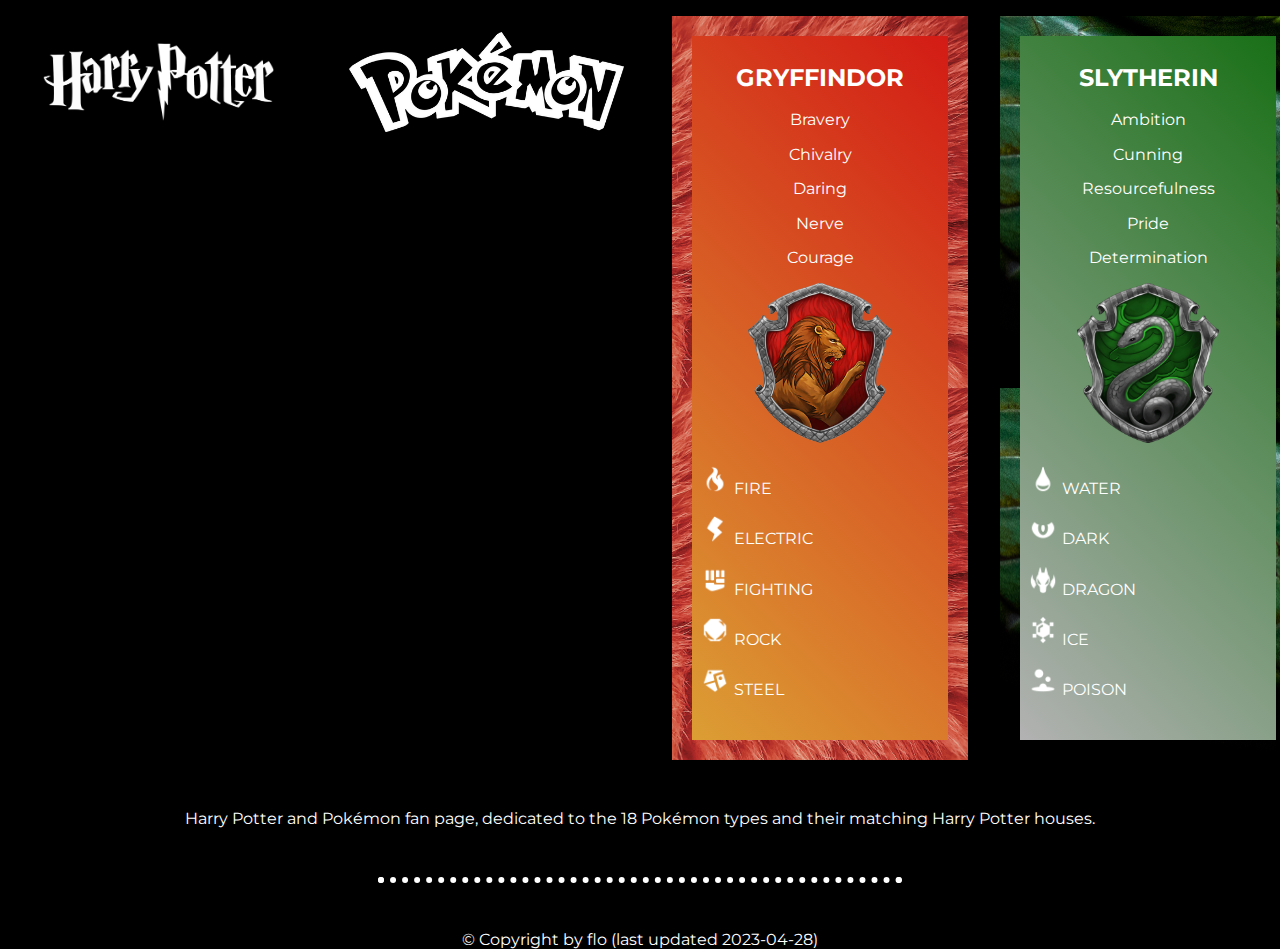
<file: index.html>
<!DOCTYPE html>
<html lang="en">

<head>
    <meta charset="UTF-8">
    <title>Harry Potter x Pokémon</title>
    <link rel="stylesheet" href="./normalize.css">
    <link rel="stylesheet" href="./styles.css">
    <link rel="icon" href="./assets/images/favicon.ico">
    <link rel="preconnect" href="https://fonts.googleapis.com">
    <link rel="preconnect" href="https://fonts.gstatic.com" crossorigin>
    <link href="https://fonts.googleapis.com/css2?family=Montserrat&display=swap" rel="stylesheet">
</head>

<body>
    <div class="flex-container">

        <div class="flex-item">
            <a href="https://www.wizardingworld.com/">
                <img class="logo-img" src="./assets/images/harry potter logo.png" alt="harry potter logo">
            </a>
        </div>

        <div class="flex-item">
            <a href="https://www.pokemon.com/us">
                <img class="logo-img" src="./assets/images/pokemon logo.png" alt="pokemon logo">
            </a>
        </div>

        <div class="flex-item">
            <div id="gryffindor" class="house">
                <h2>Gryffindor</h2>
                <div class="part1-housecharacteristics">
                    <p>Bravery</p>
                    <p>Chivalry</p>
                    <p>Daring</p>
                    <p>Nerve</p>
                    <p>Courage</p>
                </div>
                <div class="part2-housecrest">
                    <a href="https://www.wizardingworld.com/collections/gryffindor">
                        <img class="housecrest-img" src="./assets/images/gryffindor1.jpg" alt="gryffindor">
                    </a>
                </div>
                <div class="part3-pokemontypes">
                    <p><img class="pokemontype-img" src="./assets/images/type-fire.png" alt="">
                        Fire</p>
                    <p><img class="pokemontype-img" src="./assets/images/type-electric.png" alt="">
                        Electric</p>
                    <p><img class="pokemontype-img" src="./assets/images/type-fighting.png" alt="">
                        Fighting</p>
                    <p><img class="pokemontype-img" src="./assets/images/type-rock.png" alt="">
                        Rock</p>
                    <p><img class="pokemontype-img" src="./assets/images/type-steel.png" alt="">
                        Steel</p>
                </div>
            </div>
        </div>

        <div class="flex-item">
            <div id="slytherin" class="house">
                <h2>Slytherin</h2>
                <div class="part1-housecharacteristics">
                    <p>Ambition</p>
                    <p>Cunning</p>
                    <p>Resourcefulness</p>
                    <p>Pride</p>
                    <p>Determination</p>
                </div>
                <div class="part2-housecrest">
                    <a href="https://www.wizardingworld.com/collections/slytherin">
                        <img class="housecrest-img" src="./assets/images/slytherin1.jpg" alt="slytherin">
                    </a>
                </div>
                <div class="part3-pokemontypes">
                    <p><img class="pokemontype-img" src="./assets/images/type-water.png" alt="">
                        Water</p>
                    <p><img class="pokemontype-img" src="./assets/images/type-dark.png" alt="">
                        Dark</p>
                    <p><img class="pokemontype-img" src="./assets/images/type-dragon.png" alt="">
                        Dragon</p>
                    <p><img class="pokemontype-img" src="./assets/images/type-ice.png" alt="">
                        Ice</p>
                    <p><img class="pokemontype-img" src="./assets/images/type-poison.png" alt="">
                        Poison</p>
                </div>
            </div>
        </div>

        <div class="flex-item">
            <div id="ravenclaw" class="house">
                <h2>Ravenclaw</h2>
                <div class="part1-housecharacteristics">
                    <p>Wit</p>
                    <p>Learning</p>
                    <p>Wisdom</p>
                    <p>Intelligence</p>
                    <p>Creativity</p>
                </div>
                <div class="part2-housecrest">
                    <a href="https://www.wizardingworld.com/collections/ravenclaw">
                        <img class="housecrest-img" src="./assets/images/ravenclaw1.jpg" alt="ravenclaw">
                    </a>
                </div>
                <div class="part3-pokemontypes">
                    <p><img class="pokemontype-img" src="./assets/images/type-flying.png" alt="">
                        Flying</p>
                    <p><img class="pokemontype-img" src="./assets/images/type-fairy.png" alt="">
                        Fairy</p>
                    <p><img class="pokemontype-img" src="./assets/images/type-ghost.png" alt="">
                        Ghost</p>
                    <p><img class="pokemontype-img" src="./assets/images/type-psychic.png" alt="">
                        Psychic</p>
                    <p class="invisible"><img class="pokemontype-img" src="./assets/images/type-psychic.png" alt="">
                        Blank</p>
                </div>
            </div>
        </div>

        <div class="flex-item">
            <div id="hufflepuff" class="house">
                <h2>Hufflepuff</h2>
                <div class="part1-housecharacteristics">
                    <p>Loyalty</p>
                    <p>Hard-working</p>
                    <p>Just</p>
                    <p>Patience</p>
                    <p>Modesty</p>
                </div>
                <div class="part2-housecrest">
                    <a href="https://www.wizardingworld.com/collections/hufflepuff">
                        <img class="housecrest-img" src="./assets/images/hufflepuff1.jpg" alt="hufflepuff">
                    </a>
                </div>
                <div class="part3-pokemontypes">
                    <p><img class="pokemontype-img" src="./assets/images/type-ground.png" alt="">
                        Ground</p>
                    <p><img class="pokemontype-img" src="./assets/images/type-bug.png" alt="">
                        Bug</p>
                    <p><img class="pokemontype-img" src="./assets/images/type-grass.png" alt="">
                        Grass</p>
                    <p><img class="pokemontype-img" src="./assets/images/type-normal.png" alt="">
                        Normal</p>
                    <p class="invisible"><img class="pokemontype-img" src="./assets/images/type-normal.png" alt="">
                        Blank</p>
                </div>
            </div>
        </div>
        
    </div>






    </div>

    <br />
    <p>Harry Potter and Pokémon fan page, dedicated to the 18 Pokémon types and their matching Harry Potter houses.</p>
    <hr />
    <footer>
        © Copyright by flo (last updated 2023-04-28)
    </footer>
</body>

</html>
</file>
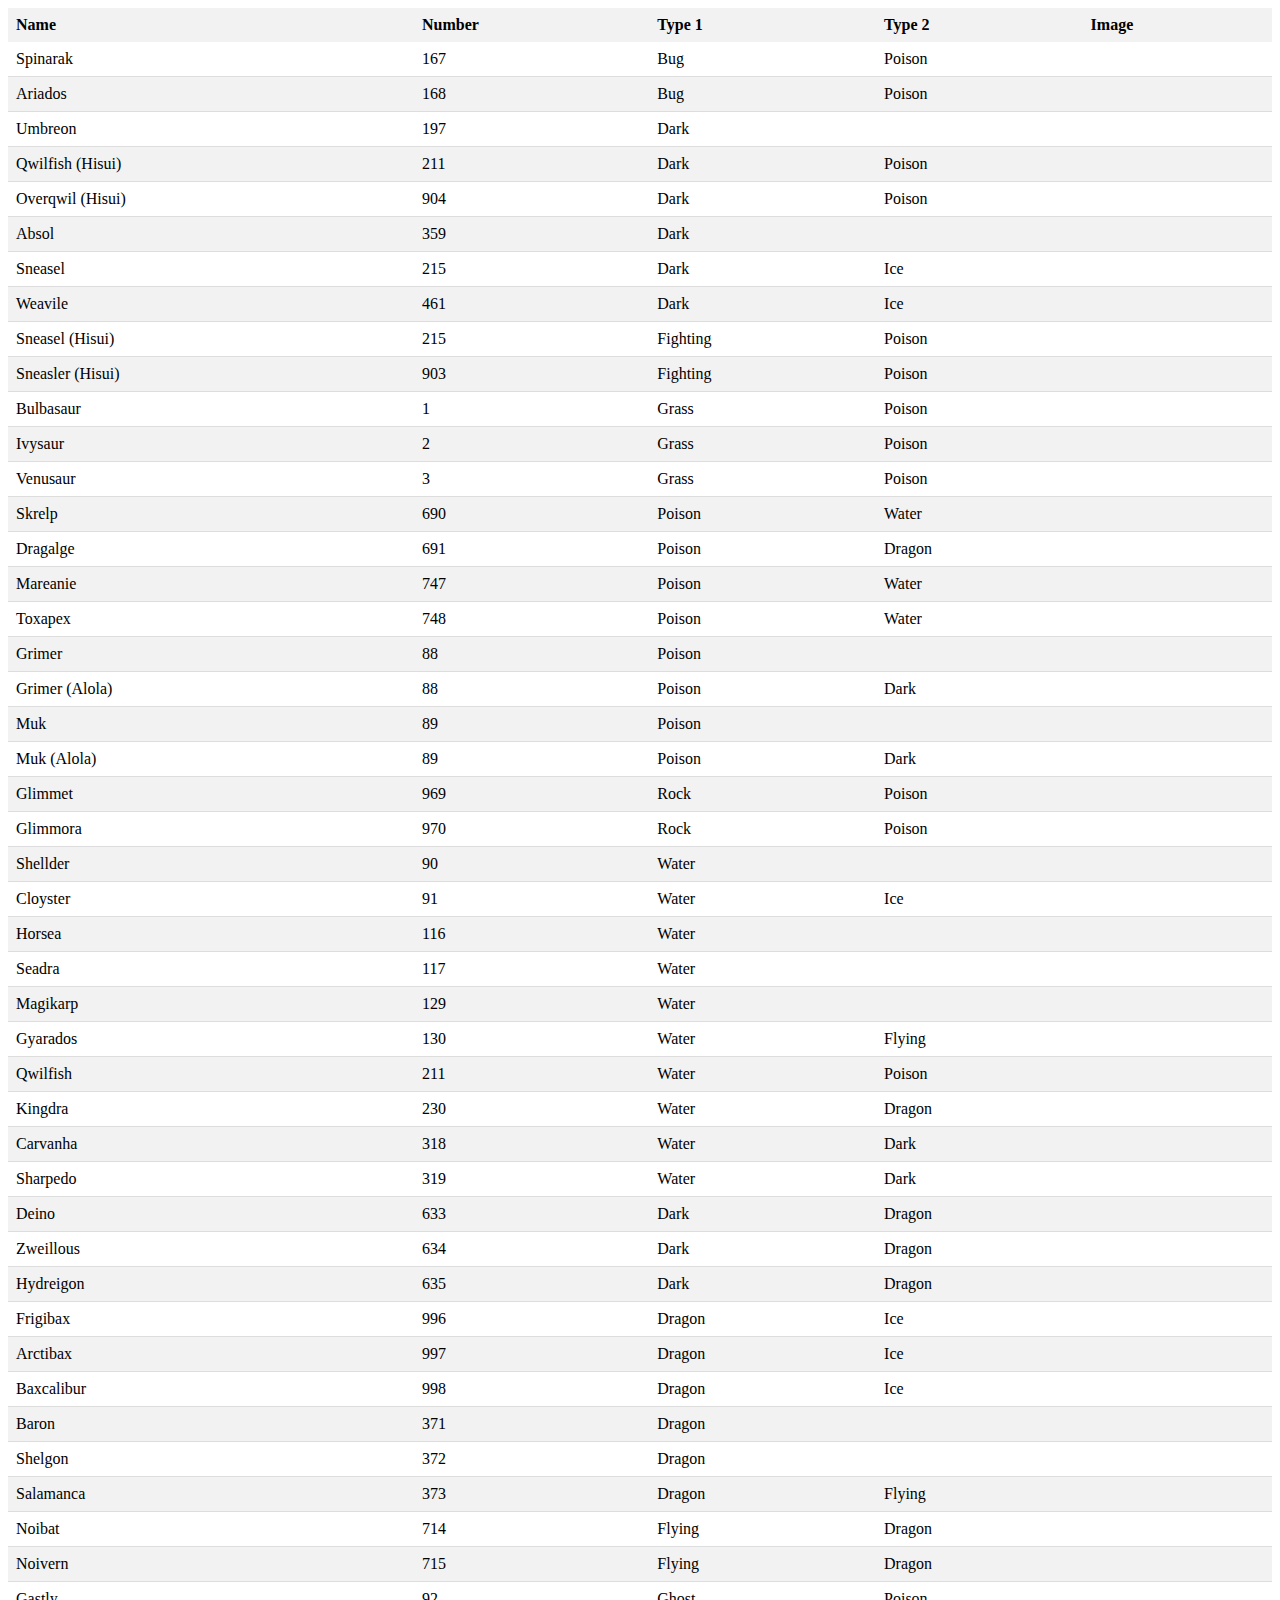
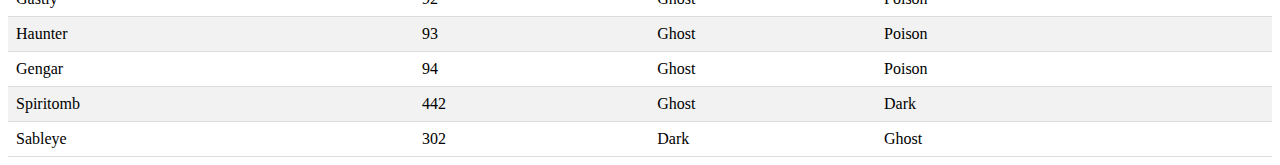
<file: public/slytherin.html>
<!DOCTYPE html>
<html lang="en">

<head>
    <meta charset="UTF-8">
    <title>Slytherin Pokémon</title>
    <style>
        /* Style the table */
        table {
            border-collapse: collapse;
            width: 100%;
        }

        /* Style the table header row */
        thead tr {
            background-color: #f2f2f2;
        }

        /* Style the table header cells */
        th {
            padding: 8px;
            text-align: left;
        }

        /* Style the table body rows */
        tbody tr:nth-child(even) {
            background-color: #f2f2f2;
        }

        /* Style the table body cells */
        td {
            padding: 8px;
            text-align: left;
            border-bottom: 1px solid #ddd;
        }

        .grass {
            background-color: green;
            color: white;
        }
    </style>
    <script src="./script.js"></script>

</head>

<body>

    <table id="my-table">
        <thead>
            <tr>
                <th>Name</th>
                <th>Number</th>
                <th>Type 1</th>
                <th>Type 2</th>
                <th>Image</th>
            </tr>
        </thead>
        <tbody>
            <!-- table rows will be generated dynamically by JavaScript code -->
        </tbody>
    </table>

</body>

</html>
</file>
<file: styles.css>
body {
    background-color: black;
    color: white;
    text-align: center;
    font-family: 'Montserrat', sans-serif;
}


hr {
    border: dotted white 6px;
    border-bottom: none;
    margin: 3rem auto;
    width: 40%;
}

h2 {
    text-transform: uppercase;
    position: relative;
}

.flex-container {
    display: flex;
    /* Optional: specify additional container properties */
    flex-wrap: row wrap;
    /* or column, row-reverse, column-reverse */
    justify-content: flex-start;
    /* or flex-end, center, space-between, space-around, space-evenly */
    align-items: stretch;
    /* or flex-start, flex-end, center, baseline */
    align-content: stretch;
    /* or flex-start, flex-end, center, space-between, space-around */
}

.flex-item {
    /* Optional: specify individual item properties */
    flex: 1 1 auto;
    /* or flex-grow, flex-shrink, flex-basis */
    /* Other styles for the flex items */
    flex-basis: 50%;
    /* Two items per line */
    box-sizing: border-box;
    /* Optional: include padding and border within the flex items */
}

/* Adjust styles for the first two items */
.flex-item:nth-child(-n + 2) {
    flex-basis: 100%;
    /* Full width for the first two items */
}






.part3-pokemontypes>p:hover {
    background-color: black;
    color: #FFD32D;
    border-radius: 20%;
}

.logo-img {
    height: 100px;
    display: inline-block;
    margin: 2rem;
}

.house {
    padding: 0.5rem;
    display: inline-block;
    margin: 1rem;
    height: 43rem;
    width: 15rem;
    border: 1.25rem solid;
    position: relative;
}

.part1-characteristics {
    position: relative;
}

.part2-housecrest {
    position: relative;
}

.housecrest-img {
    height: 10rem;
}

.part3-pokemontypes {
    text-align: left;
    text-transform: uppercase;
    position: relative;
}

.pokemontype-img {
    height: 30px;
    display: inline-block;
    position: relative;
}

.invisible {
    height: 30px;
    visibility: hidden;
}

#gryffindor {
    background: linear-gradient(45deg, #dc9e34, #d31b15);
    border-image: url("./assets/images/gryffindor-background.jpg") 50 round;
}

#slytherin {
    background: linear-gradient(45deg, #b2b2b2, #197017);
    border-image: url("./assets/images/slytherin-background.jpg") 70 round;

}

#ravenclaw {
    background: linear-gradient(45deg, #ac6c50, #01337a);
    border-image: url("./assets/images/ravenclaw-background.jpg") 50 round;
}

#hufflepuff {
    background: linear-gradient(45deg, #24221f, #d4b12f);
    border-image: url("./assets/images/hufflepuff-background.jpg") 20 round;
}
</file>
